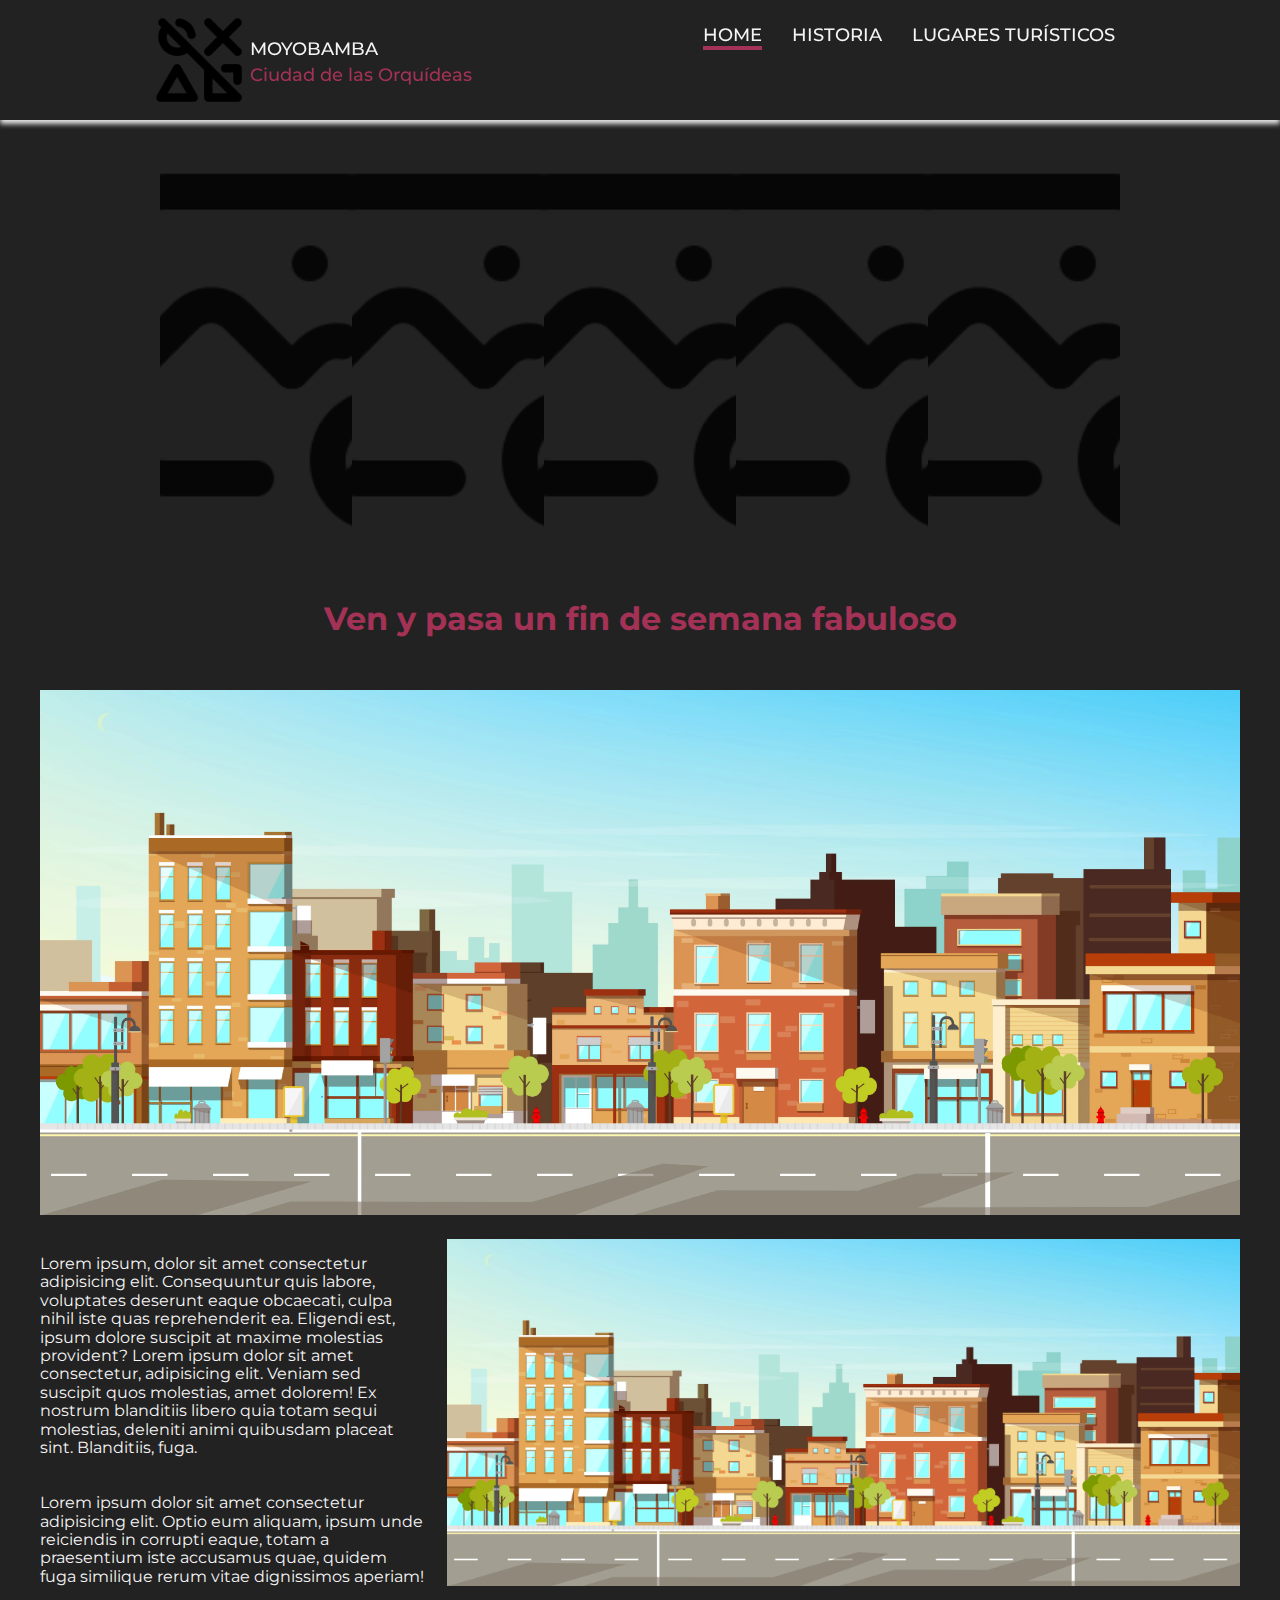
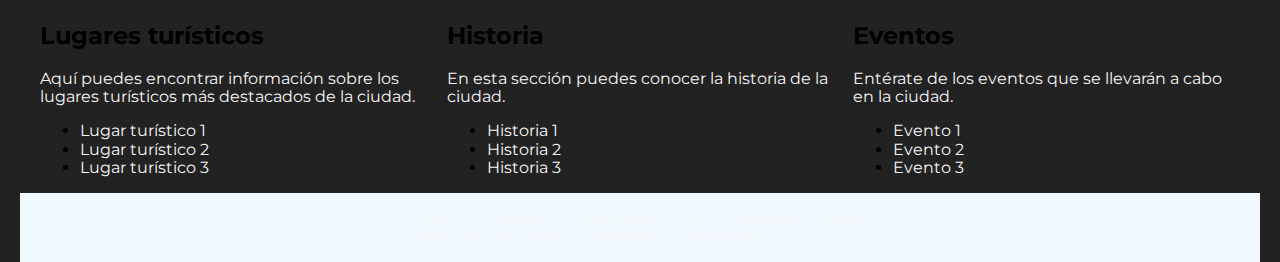
<file: index.html>
<!DOCTYPE html>
<html lang="es">

<head>
	<meta charset="UTF-8">
	<meta http-equiv="X-UA-Compatible" content="IE=edge">
	<meta name="viewport" content="width=device-width, initial-scale=1.0">
	<title>Moyobamba-San Martin</title>
	<link rel="stylesheet" href="src/style/normalize.css">
	<link rel="stylesheet" href="src/style/main.css">
	<link rel="stylesheet" href="src/style/navbar.css">
	<link rel="preconnect" href="https://fonts.googleapis.com">
	<link rel="preconnect" href="https://fonts.gstatic.com" crossorigin>
	<link href="https://fonts.googleapis.com/css2?family=Montserrat:wght@300;400;500;600&display=swap" rel="stylesheet">
	<script defer src="src/js/app.js"></script>
</head>

<body>
	<header class="topheader">
		<nav class="topnav">
			<a 
				class="logo"
				href=""
			>
				<img 
					src="src/img/icons-off.png" 
					alt="Logo"
				>
				<div>
					<p> Moyobamba</p>
					Ciudad de las Orquídeas
				</div>
			</a>
			<button 
				class="open-menu" 
				aria-label="Abrir menu">
					<img
						src="src/ico/menu-2.png" 
						alt=""
					>
			</button>
			<ul class="menu">
				<button 
					class="close-menu" 
					aria-label="Abrir menu"
				>
						<img 
							src="src/ico/x.png" 
							alt=""
						>
				</button>
				<li>
					<a 
						href="index.html" 
						class="select"
					>
						Home
					</a>
				</li>
				<li>
					<a 
						href="historia.html"
					>
						Historia
					</a>
				</li>
				<li>
					<a 
						href="lugaresTuristicos.html"
					>
						Lugares Turísticos
					</a>
				</li>
			</ul>
		</nav>
	</header>
	<!--CONTENIDO PRINCIPAL-->
	<main>
		<div class="slider">
			<section class="banner bannerMobile">
				<img class="imgBanner" src="src/img/photo-cancel.png" alt="#">
				<img class="imgBanner" src="src/img/photo-cancel.png" alt="#">
				<img class="imgBanner" src="src/img/photo-cancel.png" alt="#">
				<img class="imgBanner" src="src/img/photo-cancel.png" alt="#">
				<img class="imgBanner" src="src/img/photo-cancel.png" alt="#">
			</section>
		</div>
		<div class="titleHome">
			<h1>
				Ven y pasa un fin de semana fabuloso
			</h1>
		</div>
		<article class="containerMain containerMainGrid">
			<div class="textCentral">
				<p>
					Lorem ipsum, dolor sit amet consectetur adipisicing elit. Consequuntur quis labore, voluptates
					deserunt eaque obcaecati, culpa nihil iste quas reprehenderit ea. Eligendi est, ipsum dolore
					suscipit at maxime molestias provident?
					Lorem ipsum dolor sit amet consectetur, adipisicing elit. Veniam sed suscipit quos molestias, amet
					dolorem! Ex nostrum blanditiis libero quia totam sequi molestias, deleniti animi quibusdam placeat
					sint. Blanditiis, fuga.
					<br>
					<br>
					<br>
					Lorem ipsum dolor sit amet consectetur adipisicing elit. Optio eum aliquam, ipsum unde reiciendis in
					corrupti eaque, totam a praesentium iste accusamus quae, quidem fuga similique rerum vitae
					dignissimos aperiam!
				</p>
			</div>

			<aside class="imgLeft">
				<img alt="#" src="src/img/cityAside.webp">
			</aside>

			<aside class="imgRight">
				<img alt="#" src="src/img/cityAside.webp">
			</aside>
		</article>
		<div class="containerOption">
			<section class="lugares-turisticos">
				<h2>Lugares turísticos</h2>
				<p>Aquí puedes encontrar información sobre los lugares turísticos más destacados de la ciudad.</p>
				<ul>
					<li><a href="#">Lugar turístico 1</a></li>
					<li><a href="#">Lugar turístico 2</a></li>
					<li><a href="#">Lugar turístico 3</a></li>
				</ul>
			</section>

			<section class="historia">
				<h2>Historia</h2>
				<p>En esta sección puedes conocer la historia de la ciudad.</p>
				<ul>
					<li><a href="#">Historia 1</a></li>
					<li><a href="#">Historia 2</a></li>
					<li><a href="#">Historia 3</a></li>
				</ul>
			</section>

			<section class="eventos">
				<h2>Eventos</h2>
				<p>Entérate de los eventos que se llevarán a cabo en la ciudad.</p>
				<ul>
					<li><a href="#">Evento 1</a></li>
					<li><a href="#">Evento 2</a></li>
					<li><a href="#">Evento 3</a></li>
				</ul>
			</section>
		</div>
	</main>
</body>
<!--PIE DE PAGINA-->
<footer>
	<p>
		Todos los derechos reservados &copy; 2023 Moyobamba-Perú<br>
		Diseñado por: Alessyo Jhardell Linares Vargas
	</p>
</footer>

</html>
</file>
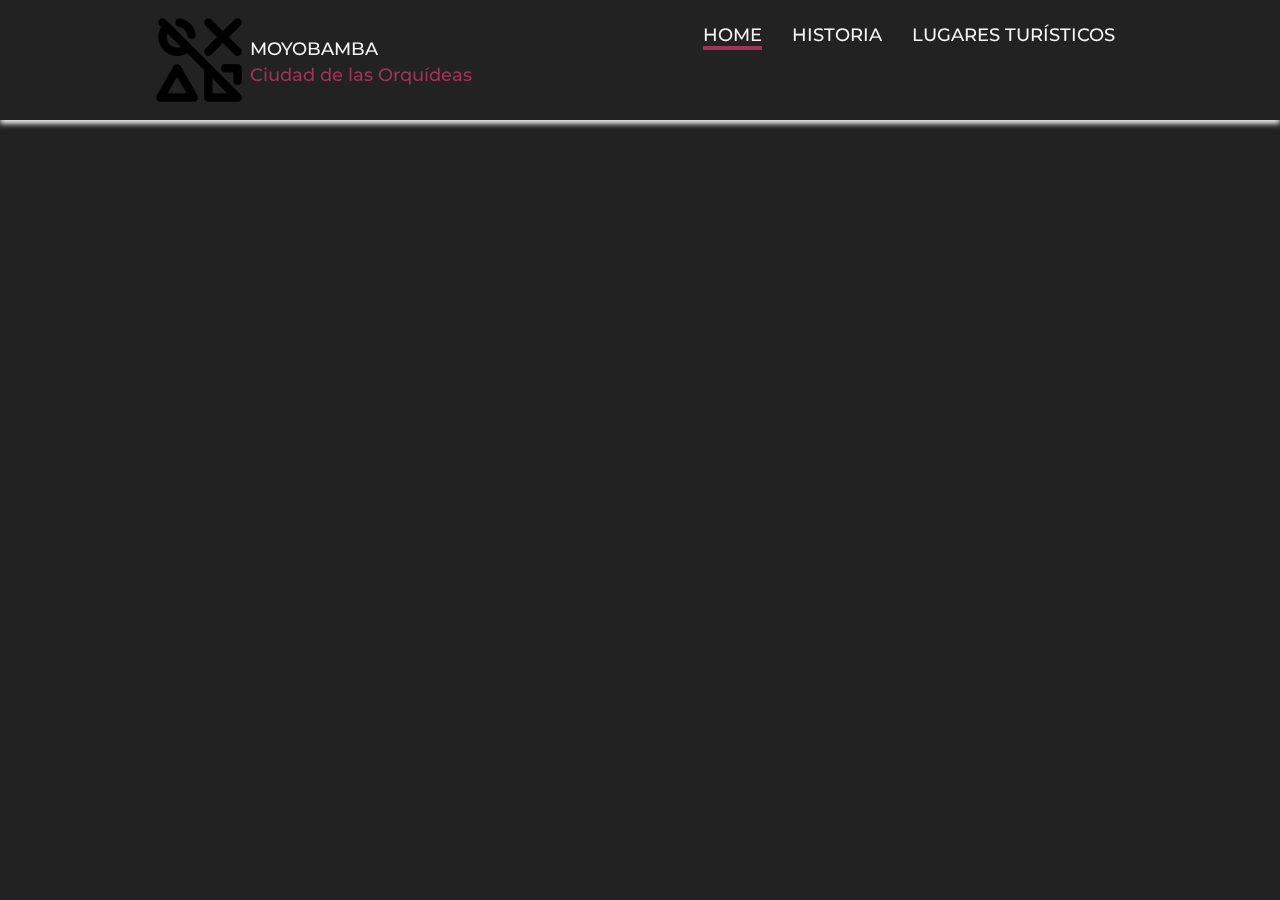
<file: historia.html>
<!DOCTYPE html>
<html lang="es">
<head>
	<meta charset="UTF-8">
	<meta http-equiv="X-UA-Compatible" content="IE=edge">
	<meta name="viewport" content="width=device-width, initial-scale=1.0">
	<title>Moyobamba-San Martin</title>
	<link rel="stylesheet" href="src/style/normalize.css">
	<link rel="stylesheet" href="src/style/main.css">
	<link rel="stylesheet" href="src/style/navbar.css">
	<link rel="preconnect" href="https://fonts.googleapis.com">
	<link rel="preconnect" href="https://fonts.gstatic.com" crossorigin>
	<link href="https://fonts.googleapis.com/css2?family=Montserrat:wght@300;400;500;600&display=swap" rel="stylesheet">
	<script defer src="src/js/app.js"></script>
</head>
<body>
	<header class="topheader">
		<nav class="topnav">
			<a class="logo" href="">
				<img src="src/img/icons-off.png" alt="Logo">
				<div>
					<p> Moyobamba</p>
					Ciudad de las Orquídeas
				</div>
			</a>
			<button class="open-menu" aria-label="Abrir menu"><img src="src/ico/menu-2.png" alt=""></button>
			<ul class="menu">
				<button class="close-menu" aria-label="Abrir menu"><img src="src/ico/x.png" alt=""></button>
				<li><a href="index.html" class="select">Home</li></a>
				<li><a href="historia.html">Historia</li></a>
				<li><a href="lugaresTuristicos.html">Lugares Turísticos</li></a>
			</ul>
		</nav>
	</header>
    
</body>
</html>
</file>
<file: src/style/main.css>
:root {
    --background-color: #222;
    --text-color: #f5f5f5;
    --titles-colors: #a43256;
}
body {
    font-family: 'Montserrat', sans-serif;
    background-color: var(--background-color);
    padding-top: 120px;
    margin: 0 20px; 
}

main {
    max-width: 1200px;
    width: 100%;
    margin: 0 auto;
}

a {
    text-decoration: none;
    color: var(--text-color);
}

p {
    color: var(--text-color);
}
/*SLIDER MOBILE*/
.banner {
    width: 100%;
    margin: auto;
}

.bannerMobile {
    display: grid;
    place-content: center;
}

@media (min-width: 480px) {
    .banner{
        display: flex;
        width: 80%;
        height: 330px;
    }

    .banner img {
        width: 0;
        flex-grow: 1;
        object-fit: cover;
        opacity: .8;
        transition: .5s ease;
    }

    .banner img:hover {
        cursor: crosshair;
        width: 200px;
        opacity: 1;
        filter: contrast(120%);
    }
}

@media (min-width: 768px) {
    .banner{
        display: flex;
        width: 80%;
        height: 430px;
    }

    .banner img {
        width: 0;
        flex-grow: 1;
        object-fit: cover;
        opacity: .8;
        transition: .5s ease;
    }

    .banner img:hover {
        cursor: crosshair;
        width: 400px;
        opacity: 1;
        filter: contrast(120%);
    }
}

/*TITLE MAIN*/
.titleHome {
    display: flex;
    justify-content: center;
    margin: 30px auto;
}

.titleHome h1 {
    font-family: 'Montserrat', sans-serif;
    color: var(--titles-colors) ;
    font-size: bold;
}

/*ARTICLE MAIN*/
.containerMain {
    display: grid;
    grid-template-columns: 1;
}

.imgLeft {
    grid-row: 1/2;
}

.imgLeft img,
.imgRight img {
    width: 100%;
}

@media (min-width: 769px) {
    .containerMainGrid {
        display: grid;
        grid-template-columns: repeat(3, 1fr);
        gap: 20px;
    }
    

    .imgLeft {
        grid-column: 1/4;
        grid-row: 1/2;
    }

    .imgRight {
        grid-column: 2/4;
    }
    
    .imgLeft img,
    .imgRight img{
        width: 100%;
    }
}

/*CONTAINER OPTION TRAVEL*/
.containerOption {
    display: grid;
    grid-template-columns: repeat(3, 1fr);
    column-gap: 20px;
}
/*
.containerOption section {
    
}*/








footer {
    background-color: aliceblue;
    display: flex;
    justify-content: center;
    color: var(--titles-colors);
}
</file>
<file: src/style/navbar.css>
.topheader {
    box-shadow: 0 4px 5px #e5e5e5;
    background-color: var(--background-color);
    position: fixed;/*FIJADO*/
    left: 0;
    top: 0;
    width: 100%;
    z-index: 100;/*superpone todo el contenido al ser mayor que el otro*/
}

.topnav {
    display: flex;
    justify-content: space-between;
    padding: 10px;
    max-width: 980px;
    width: 100%;
    margin: 0 auto;
}

.logo {
    display: flex;
    align-items: center;
    font-size: 18px;
    font-weight: 500;
}

.logo img {
    width: 100px;
}

.logo div {
    color: var(--titles-colors);
}

.logo p {
    margin: 5px auto;
    text-transform: uppercase;
}

/*MENU*/
.menu {
    display: flex;
    list-style: none;
    margin: 0;
    padding: 0;
}

.menu li {
    padding: 0 15px;
}

.menu a {
    color: var(--text-color);
    font-size: 18px;
    font-weight: 500;
    line-height: 50px;
    text-transform: uppercase;
    position: relative;
}

.menu a::after{
    content: "";
    background-color: var(--titles-colors);
    position: absolute;
    left: 0;
    top: 100%;
    width: 100%;
    height: 4px;

    opacity: 0;
    transition: .3s;
}

.menu a.select::after,
.menu a:hover::after {
    opacity: 1;
}

.open-menu,
.close-menu {
    display: none;
}

@media(max-width:950px){
    /*MENU*/
    .menu {
        flex-direction: column;
        position: fixed;
        left: 0;
        top: 0;
        width: 100%;
        align-items: center;
        background-color: #7c7c7c;
        height: 100%;
        overflow: auto;

        opacity: 0;
        pointer-events: none;
        transition: opacity .3s;
    }

    .menu li {
        padding: 0;
    }

    .menu a {
        color: var(--blanco);
        line-height: 70px;
        font-size: 25px;
    }

    .open-menu,
    .close-menu {
        display: block;
        border: none;
        background: none;
        cursor: pointer;
    }

    .open-menu img,
    .close-menu img {
        width: 40px;
    }

    .close-menu {
        align-self: flex-end;
        padding: 27px 15px;
    }

    .menu_opened {
        opacity: 1;
        pointer-events: all; 
    }

    /*MENU PHONE*/
    .menu a::after{
        content: none;
    }
    
    .menu a:hover,
    .menu a .select {
        color: #a43256;
    }
}
</file>
